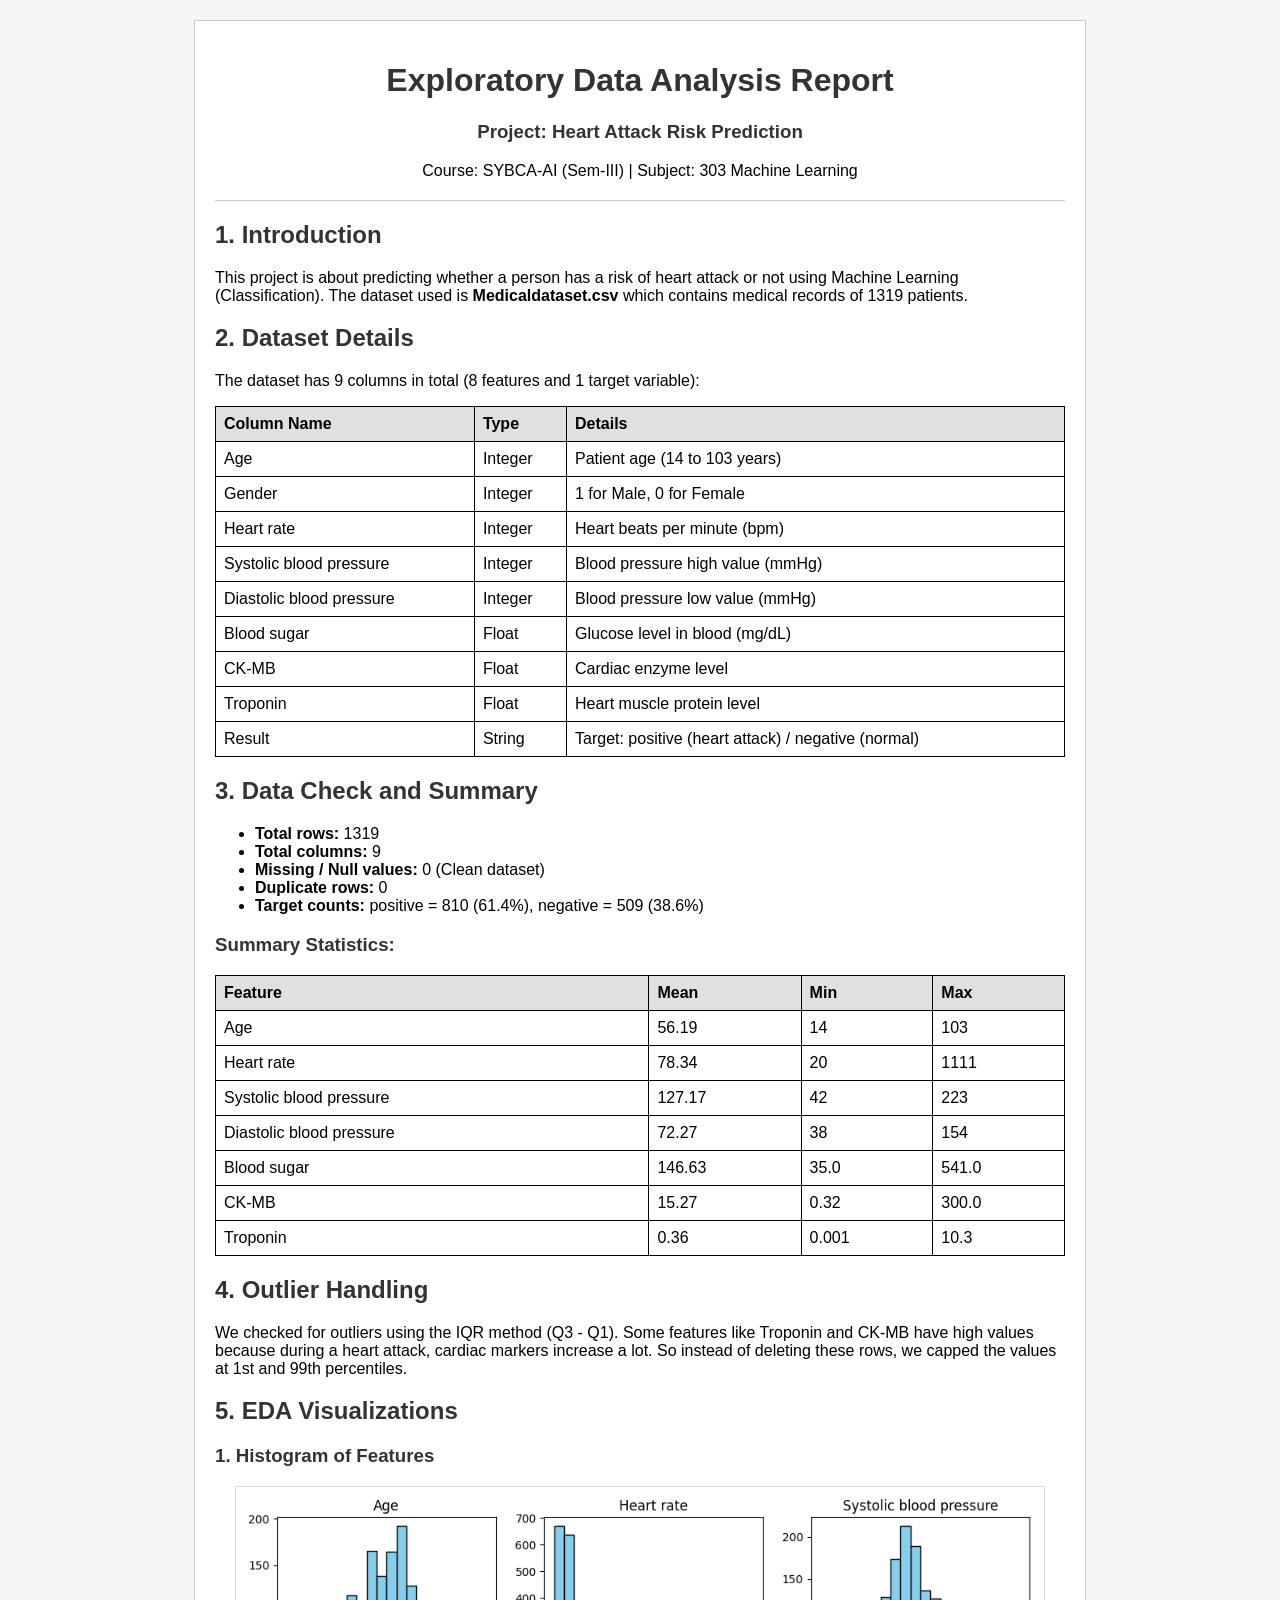
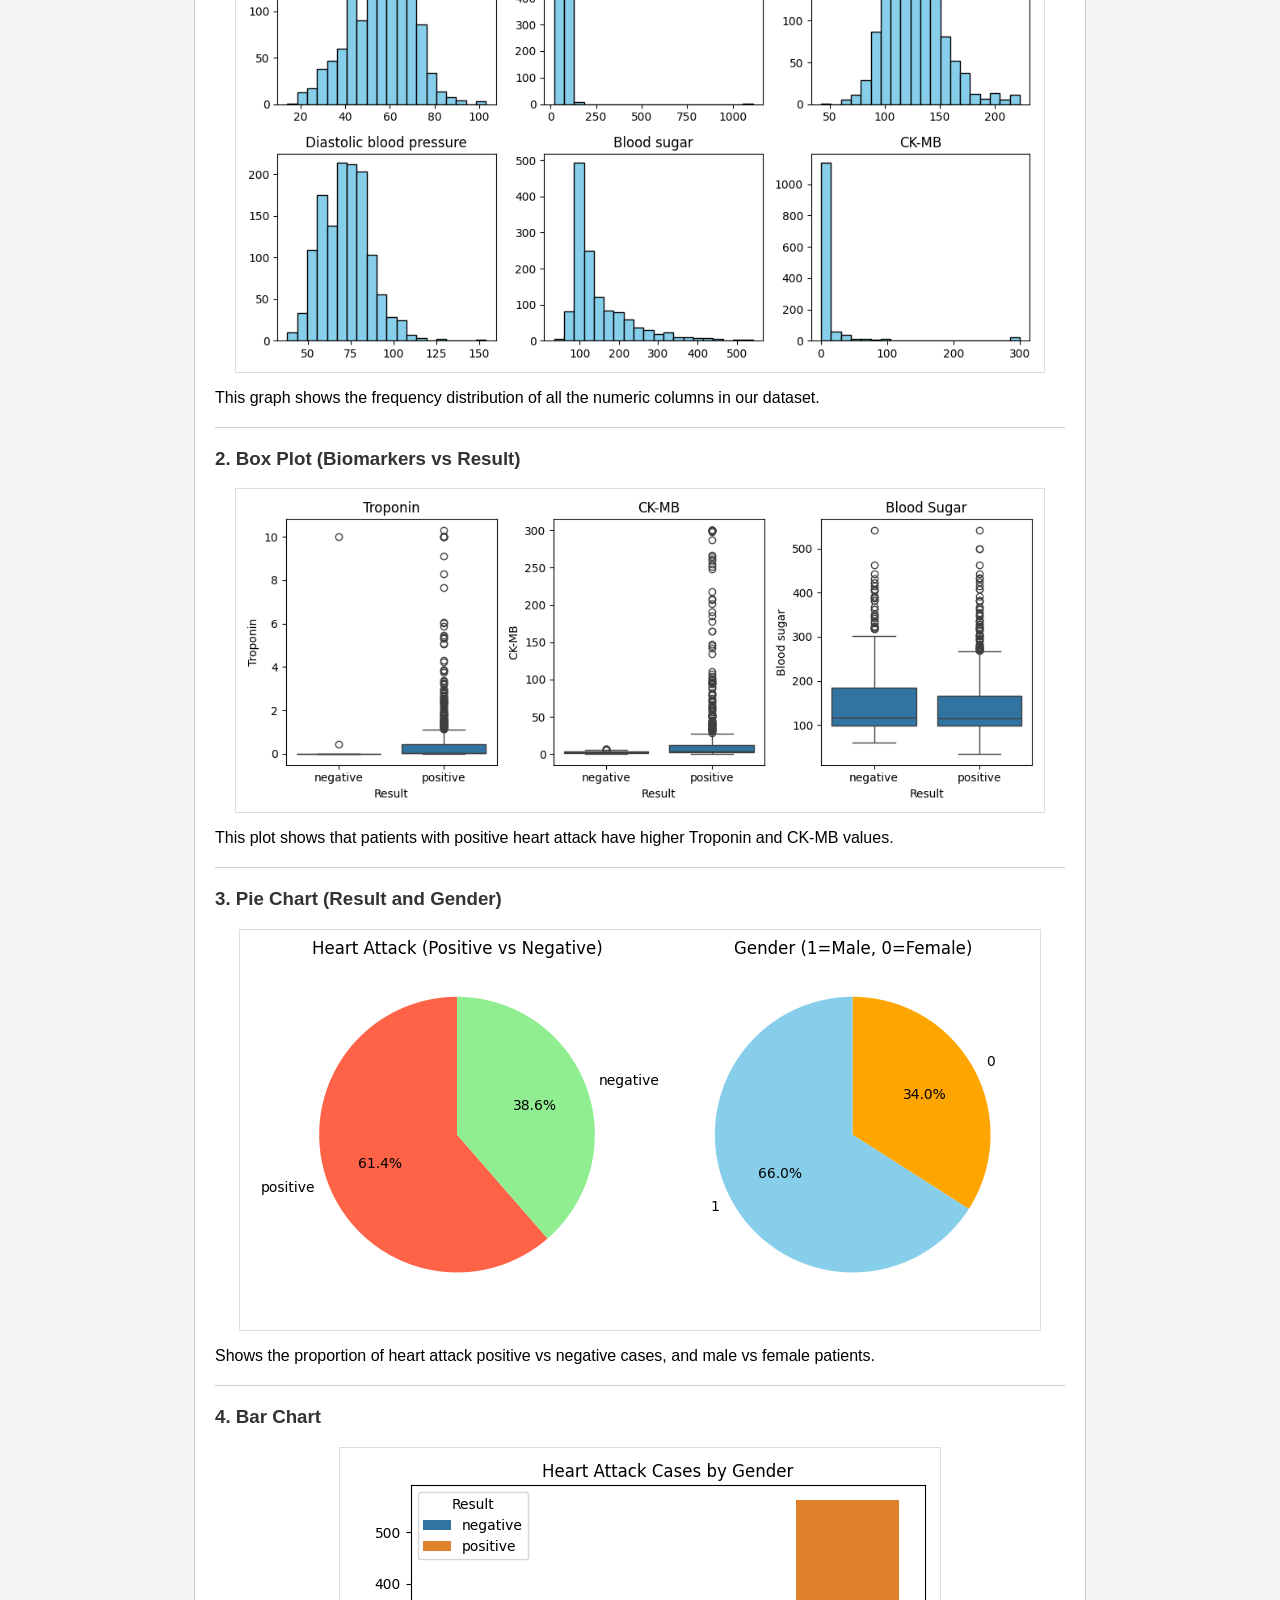
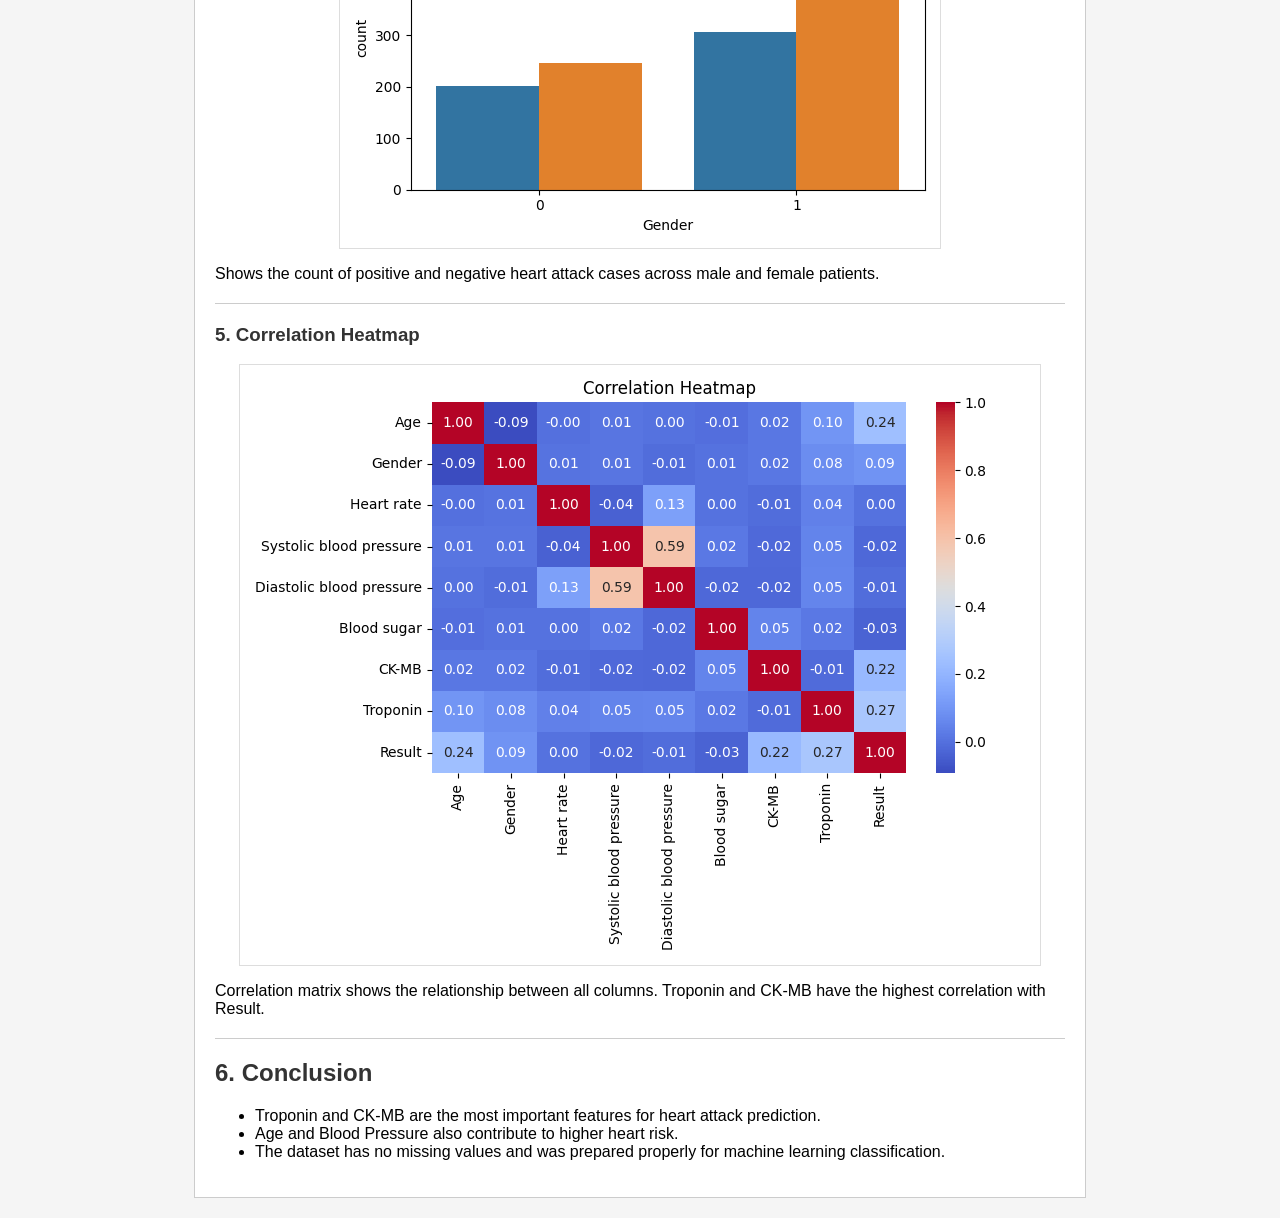
<file: Heart_Attack_Risk_Prediction_RollNo/Reports/EDA_Report.html>
<!DOCTYPE html>
<html>
<head>
    <title>EDA Report - Heart Attack Prediction</title>
    <style>
        body {
            font-family: Arial, sans-serif;
            margin: 20px;
            background-color: #f5f5f5;
        }
        .main {
            background-color: white;
            padding: 20px;
            border: 1px solid #ccc;
            max-width: 850px;
            margin: 0 auto;
        }
        table {
            border-collapse: collapse;
            width: 100%;
            margin-bottom: 20px;
        }
        th, td {
            border: 1px solid black;
            padding: 8px;
            text-align: left;
        }
        th {
            background-color: #e0e0e0;
        }
        img {
            display: block;
            margin: 10px auto;
            max-width: 95%;
            border: 1px solid #ddd;
        }
        h1, h2, h3 {
            color: #333;
        }
        hr {
            border: 0;
            border-top: 1px solid #ccc;
            margin: 20px 0;
        }
    </style>
</head>
<body>

<div class="main">
    <center>
        <h1>Exploratory Data Analysis Report</h1>
        <h3>Project: Heart Attack Risk Prediction</h3>
        <p>Course: SYBCA-AI (Sem-III) | Subject: 303 Machine Learning</p>
    </center>
    <hr>

    <h2>1. Introduction</h2>
    <p>
        This project is about predicting whether a person has a risk of heart attack or not using Machine Learning (Classification).
        The dataset used is <b>Medicaldataset.csv</b> which contains medical records of 1319 patients.
    </p>

    <h2>2. Dataset Details</h2>
    <p>The dataset has 9 columns in total (8 features and 1 target variable):</p>
    <table>
        <tr>
            <th>Column Name</th>
            <th>Type</th>
            <th>Details</th>
        </tr>
        <tr>
            <td>Age</td>
            <td>Integer</td>
            <td>Patient age (14 to 103 years)</td>
        </tr>
        <tr>
            <td>Gender</td>
            <td>Integer</td>
            <td>1 for Male, 0 for Female</td>
        </tr>
        <tr>
            <td>Heart rate</td>
            <td>Integer</td>
            <td>Heart beats per minute (bpm)</td>
        </tr>
        <tr>
            <td>Systolic blood pressure</td>
            <td>Integer</td>
            <td>Blood pressure high value (mmHg)</td>
        </tr>
        <tr>
            <td>Diastolic blood pressure</td>
            <td>Integer</td>
            <td>Blood pressure low value (mmHg)</td>
        </tr>
        <tr>
            <td>Blood sugar</td>
            <td>Float</td>
            <td>Glucose level in blood (mg/dL)</td>
        </tr>
        <tr>
            <td>CK-MB</td>
            <td>Float</td>
            <td>Cardiac enzyme level</td>
        </tr>
        <tr>
            <td>Troponin</td>
            <td>Float</td>
            <td>Heart muscle protein level</td>
        </tr>
        <tr>
            <td>Result</td>
            <td>String</td>
            <td>Target: positive (heart attack) / negative (normal)</td>
        </tr>
    </table>

    <h2>3. Data Check and Summary</h2>
    <ul>
        <li><b>Total rows:</b> 1319</li>
        <li><b>Total columns:</b> 9</li>
        <li><b>Missing / Null values:</b> 0 (Clean dataset)</li>
        <li><b>Duplicate rows:</b> 0</li>
        <li><b>Target counts:</b> positive = 810 (61.4%), negative = 509 (38.6%)</li>
    </ul>

    <h3>Summary Statistics:</h3>
    <table>
        <tr>
            <th>Feature</th>
            <th>Mean</th>
            <th>Min</th>
            <th>Max</th>
        </tr>
        <tr>
            <td>Age</td>
            <td>56.19</td>
            <td>14</td>
            <td>103</td>
        </tr>
        <tr>
            <td>Heart rate</td>
            <td>78.34</td>
            <td>20</td>
            <td>1111</td>
        </tr>
        <tr>
            <td>Systolic blood pressure</td>
            <td>127.17</td>
            <td>42</td>
            <td>223</td>
        </tr>
        <tr>
            <td>Diastolic blood pressure</td>
            <td>72.27</td>
            <td>38</td>
            <td>154</td>
        </tr>
        <tr>
            <td>Blood sugar</td>
            <td>146.63</td>
            <td>35.0</td>
            <td>541.0</td>
        </tr>
        <tr>
            <td>CK-MB</td>
            <td>15.27</td>
            <td>0.32</td>
            <td>300.0</td>
        </tr>
        <tr>
            <td>Troponin</td>
            <td>0.36</td>
            <td>0.001</td>
            <td>10.3</td>
        </tr>
    </table>

    <h2>4. Outlier Handling</h2>
    <p>
        We checked for outliers using the IQR method (Q3 - Q1). Some features like Troponin and CK-MB have high values because
        during a heart attack, cardiac markers increase a lot. So instead of deleting these rows, we capped the values at 1st and 99th percentiles.
    </p>

    <h2>5. EDA Visualizations</h2>

    <h3>1. Histogram of Features</h3>
    <img src="plots/histogram.png" alt="Histogram">
    <p>This graph shows the frequency distribution of all the numeric columns in our dataset.</p>
    <hr>

    <h3>2. Box Plot (Biomarkers vs Result)</h3>
    <img src="plots/boxplot.png" alt="Box Plot">
    <p>This plot shows that patients with positive heart attack have higher Troponin and CK-MB values.</p>
    <hr>

    <h3>3. Pie Chart (Result and Gender)</h3>
    <img src="plots/pie_chart.png" alt="Pie Chart">
    <p>Shows the proportion of heart attack positive vs negative cases, and male vs female patients.</p>
    <hr>

    <h3>4. Bar Chart</h3>
    <img src="plots/bar_chart.png" alt="Bar Chart">
    <p>Shows the count of positive and negative heart attack cases across male and female patients.</p>
    <hr>

    <h3>5. Correlation Heatmap</h3>
    <img src="plots/correlation_matrix.png" alt="Correlation Heatmap">
    <p>Correlation matrix shows the relationship between all columns. Troponin and CK-MB have the highest correlation with Result.</p>
    <hr>

    <h2>6. Conclusion</h2>
    <ul>
        <li>Troponin and CK-MB are the most important features for heart attack prediction.</li>
        <li>Age and Blood Pressure also contribute to higher heart risk.</li>
        <li>The dataset has no missing values and was prepared properly for machine learning classification.</li>
    </ul>
</div>

</body>
</html>
</file>
